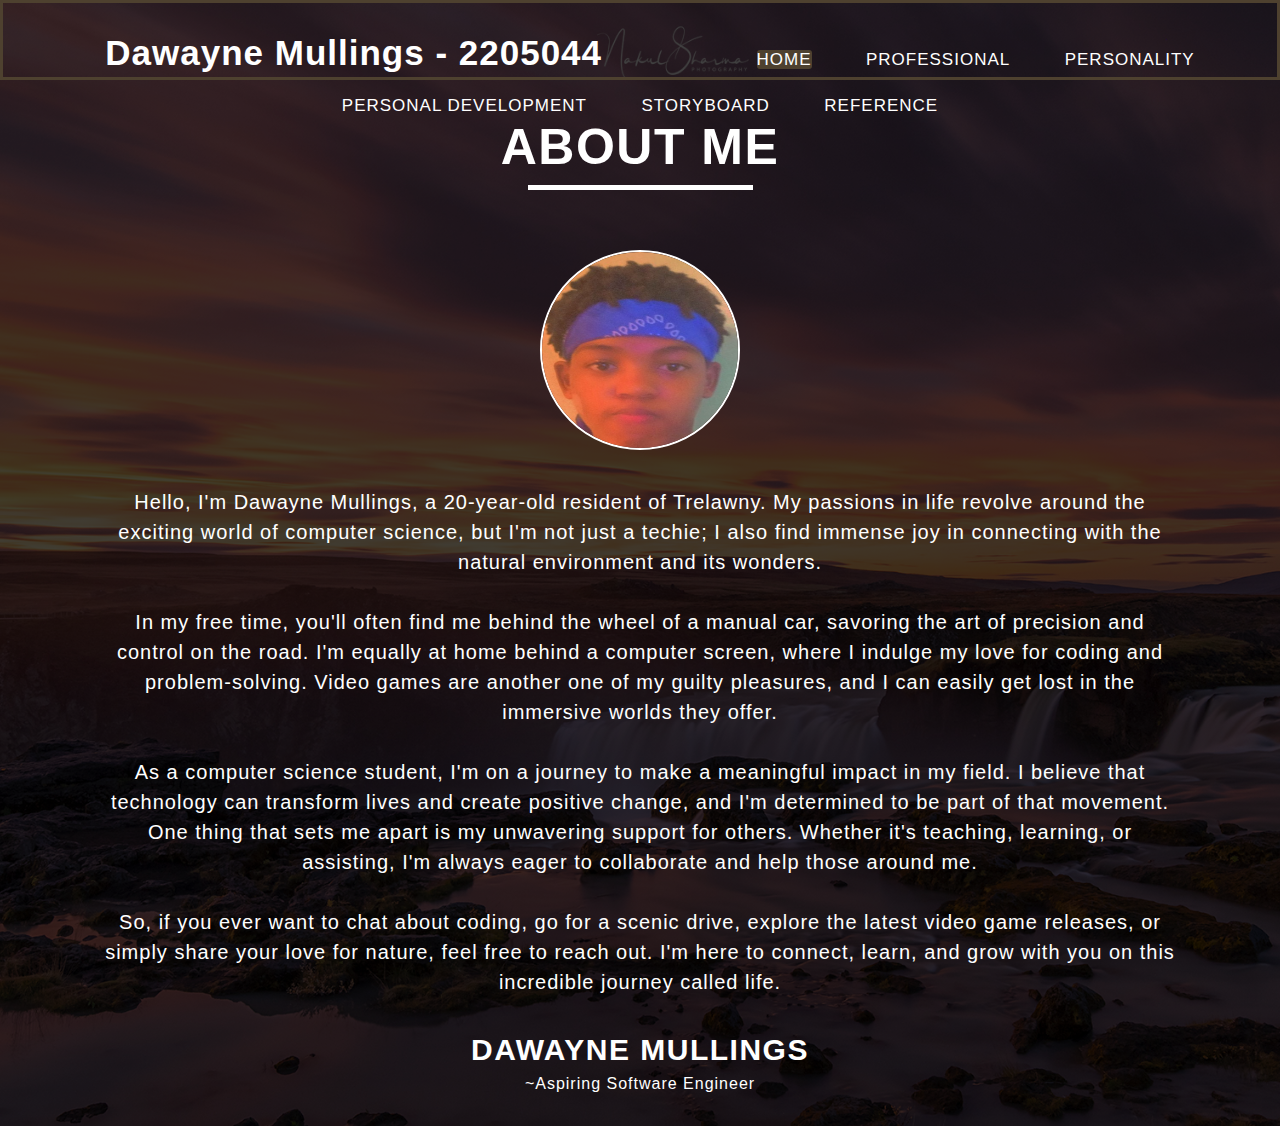
<file: WP_IA2_2205044/Codes/index.html>
<!DOCTYPE html>
    <html>
    <head>
        <meta charset="UTF-8">
        <meta name="viewport" content="width=device-width, initial-scale=1.0">
        <title>About Me</title>
        <link rel="stylesheet" href="style.css">
    </head>

    <body>
        <div class="container">
            <div class="navi">
                <nav>
                    <label class="myname">Dawayne Mullings - 2205044</label> 
                    <a class="active" > Home</a> 
                    <a href="professional.html" target="_blank"> Professional</a>
                    <a href="personality.html" target="_self"> Personality</a> 
                    <a href="PersonalDevelopement.html"> Personal development</a>
                    <a href="Storyboard.html"> Storyboard</a>
                    <a href="Reference.html"> Reference</a>
                </nav>  
            </div>

            <div class="testimonial">
                <article>
                    <h1>About me</h1>
                    <a href="mailto:madawayne4@gmail.com?subject=From Ind_Ass_2"><img src="../Assets/me1.jpg"/></a>
                    <blockquote>
                        Hello, I'm Dawayne Mullings, a 20-year-old resident of Trelawny. 
                        My passions in life revolve around the exciting world of computer science, 
                        but I'm not just a techie; I also find immense joy in connecting with the natural 
                        environment and its wonders.
                        </br></br>

                        In my free time, you'll often find me behind the wheel of a manual car, savoring 
                        the art of precision and control on the road. I'm equally at home behind a computer 
                        screen, where I indulge my love for coding and problem-solving. Video games are 
                        another one of my guilty pleasures, and I can easily get lost in the immersive worlds 
                        they offer.
                        </br></br>

                        As a computer science student, I'm on a journey to make a meaningful impact in my field. 
                        I believe that technology can transform lives and create positive change, and I'm 
                        determined to be part of that movement. One thing that sets me apart is my unwavering 
                        support for others. Whether it's teaching, learning, or assisting, I'm always eager to 
                        collaborate and help those around me.
                        </br></br>

                        So, if you ever want to chat about coding, go for a scenic drive, explore the latest 
                        video game releases, or simply share your love for nature, feel free to reach out. 
                        I'm here to connect, learn, and grow with you on this incredible journey called life.
                    </blockquote>

                    <h5>Dawayne Mullings</h5>
                    ~Aspiring Software Engineer
                </article>
            </div>
        </div>
    </body>
</html>
</file>
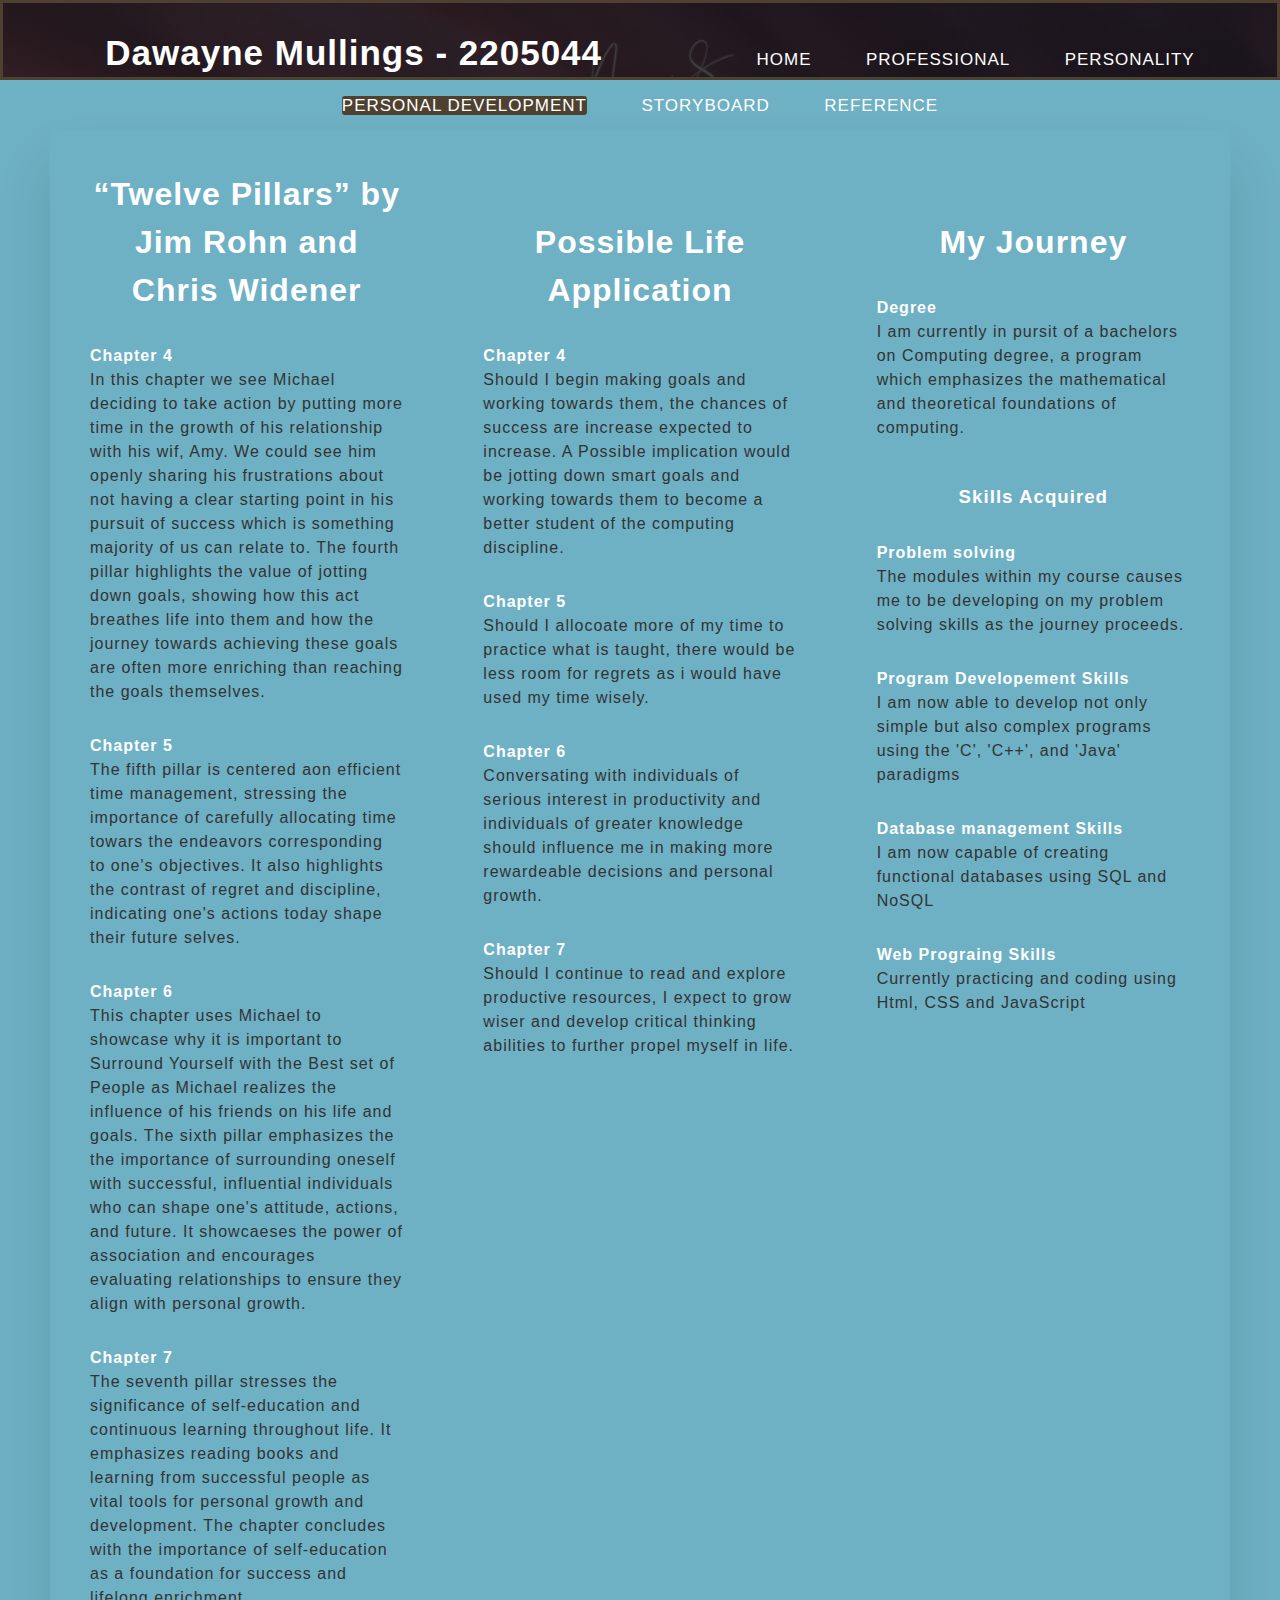
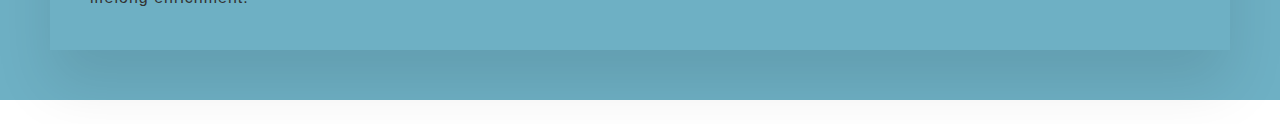
<file: WP_IA2_2205044/Codes/PersonalDevelopement.html>
<!DOCTYPE html>
    <html>
    <head>
        <meta charset="UTF-8">
        <meta name="viewport" content="width=device-width, initial-scale=1.0">
        <title>Personal developmen</title>
        <link rel="stylesheet" href="style.css">
    </head>

    <body>
        <div class="container">
            <div class="navi">
                <nav>
                    <label class="myname">Dawayne Mullings - 2205044</label> 
                    <a  href="index.html"> Home</a> 
                    <a href="professional.html"> Professional</a>
                    <a href="personality.html"> Personality</a> 
                    <a class="active"> Personal development</a>
                    <a href="Storyboard.html"> Storyboard</a> 
                    <a href="Reference.html"> Reference</a>
                </nav>  
            </div>

            <div class="personaldevelopementcontainer">
                <div class="personaldevelopement">
                    <div class="leftside">
                        <h1>“Twelve Pillars” by Jim Rohn and Chris Widener</h1>
                        <ul >
                            <li>
                                <h4>Chapter 4</h4>
                                <p>
                                    In this chapter we see Michael deciding to take action by putting 
                                    more time in the growth of his relationship with his wif, Amy. We could 
                                    see him openly sharing his frustrations about not having a clear starting
                                    point in his pursuit of success which is something majority of us can relate to.
                                    The fourth pillar highlights the value of jotting down goals, showing how 
                                    this act breathes life into them and how the journey towards achieving these
                                    goals are often more enriching than reaching the goals themselves.
                                </p>

                                <li>
                                    <h4>Chapter 5</h4>
                                    <p>
                                        The fifth pillar is centered aon efficient time management, stressing the
                                        importance of carefully allocating time towars the endeavors corresponding 
                                        to one's objectives. It also highlights the contrast of regret and discipline, 
                                        indicating one's actions today shape their future selves.
                                    </p>
                            </li>

                            <li>
                                    <h4>Chapter 6</h4>
                                    <p>
                                        This chapter uses Michael to showcase why it is important to Surround Yourself
                                        with the Best set of People as Michael realizes the influence of 
                                        his friends on his life and goals. The sixth pillar emphasizes the the importance of 
                                        surrounding oneself with successful, influential individuals who can shape one's attitude, 
                                        actions, and future. It showcaeses the power of association and encourages 
                                        evaluating relationships to ensure they align with personal growth.
                                    </p>
                                </li>

                                <li>
                                    <h4>Chapter 7</h4>
                                    <p>
                                        The seventh pillar stresses the significance of 
                                        self-education and continuous learning throughout life. It emphasizes 
                                        reading books and learning from successful people as vital tools for personal 
                                        growth and development. The chapter concludes with the importance of 
                                        self-education as a foundation for success and lifelong enrichment.
                                    </p>
                                </li>
                        </li>
                        </ul>
                    </div>

                    <div class="middle">
                        <h1><br>Possible Life Application</h1>
                        <ul>
                            <li>
                                <h4>Chapter 4</h4>
                                <p>
                                    Should I begin making goals and working towards them, the 
                                    chances of success are increase expected to increase. A Possible
                                    implication would be jotting down smart goals and working towards 
                                    them to become a better student of the computing discipline.
                                </p>
                            </li>

                            <li>
                                <h4>Chapter 5</h4>
                                <p>
                                    Should I allocoate more of my time to practice what is taught, there would be 
                                    less room for regrets as i would have used my time wisely.
                                </p>
                            </li>

                            <li>
                                <h4>Chapter 6</h4>
                                <p>
                                    Conversating with individuals of serious interest in productivity and individuals
                                    of greater knowledge should influence me in making more rewardeable decisions
                                    and personal growth.
                                </p>
                            </li>

                            <li>
                                <h4>Chapter 7</h4>
                                <p>
                                    Should I continue to read and explore productive resources, I expect to grow
                                    wiser and develop critical thinking abilities to further propel myself in life.
                                </p>
                            </li>
                        </ul>
                    </div>

                    <div class="rightside">
                        <h1><br>My Journey </h1>
                        <ul>
                            <li>
                                <h4>Degree</h4>
                                <p>
                                    I am currently in pursit of a bachelors on Computing degree, 
                                    a program which emphasizes the mathematical and theoretical foundations of computing.
                                </p>
                            </li>

                            <li>
                                <h3><br>Skills Acquired</h3>
                                <li>
                                    <h4>Problem solving</h4>
                                    <p>
                                        The modules within my course causes me to be developing on my problem solving 
                                        skills as the journey proceeds. 
                                    </p>
                                </li>

                                <li>
                                    <h4>Program Developement Skills</h4>
                                    <p>
                                        I am now able to develop not only simple but also complex programs using the
                                        'C', 'C++', and 'Java' paradigms 
                                    </p>
                                </li>

                                <li>
                                    <h4>Database management Skills</h4>
                                    <p>
                                        I am now capable of creating functional databases using 
                                        SQL and NoSQL
                                    </p>
                                </li>

                                <li>
                                    <h4>Web Prograing Skills</h4>
                                    <p>
                                        Currently practicing and coding using Html, CSS and JavaScript
                                    </p>
                                </li>
                                
                            </li>
                        </ul>
                    </div>
                </div>
            </div>

            </div>
        </div>
    </body>
</html>    
The name of the degree you are working towards, and the top three (3) skills you 
have acquired so far must be included on the webpage.
</file>
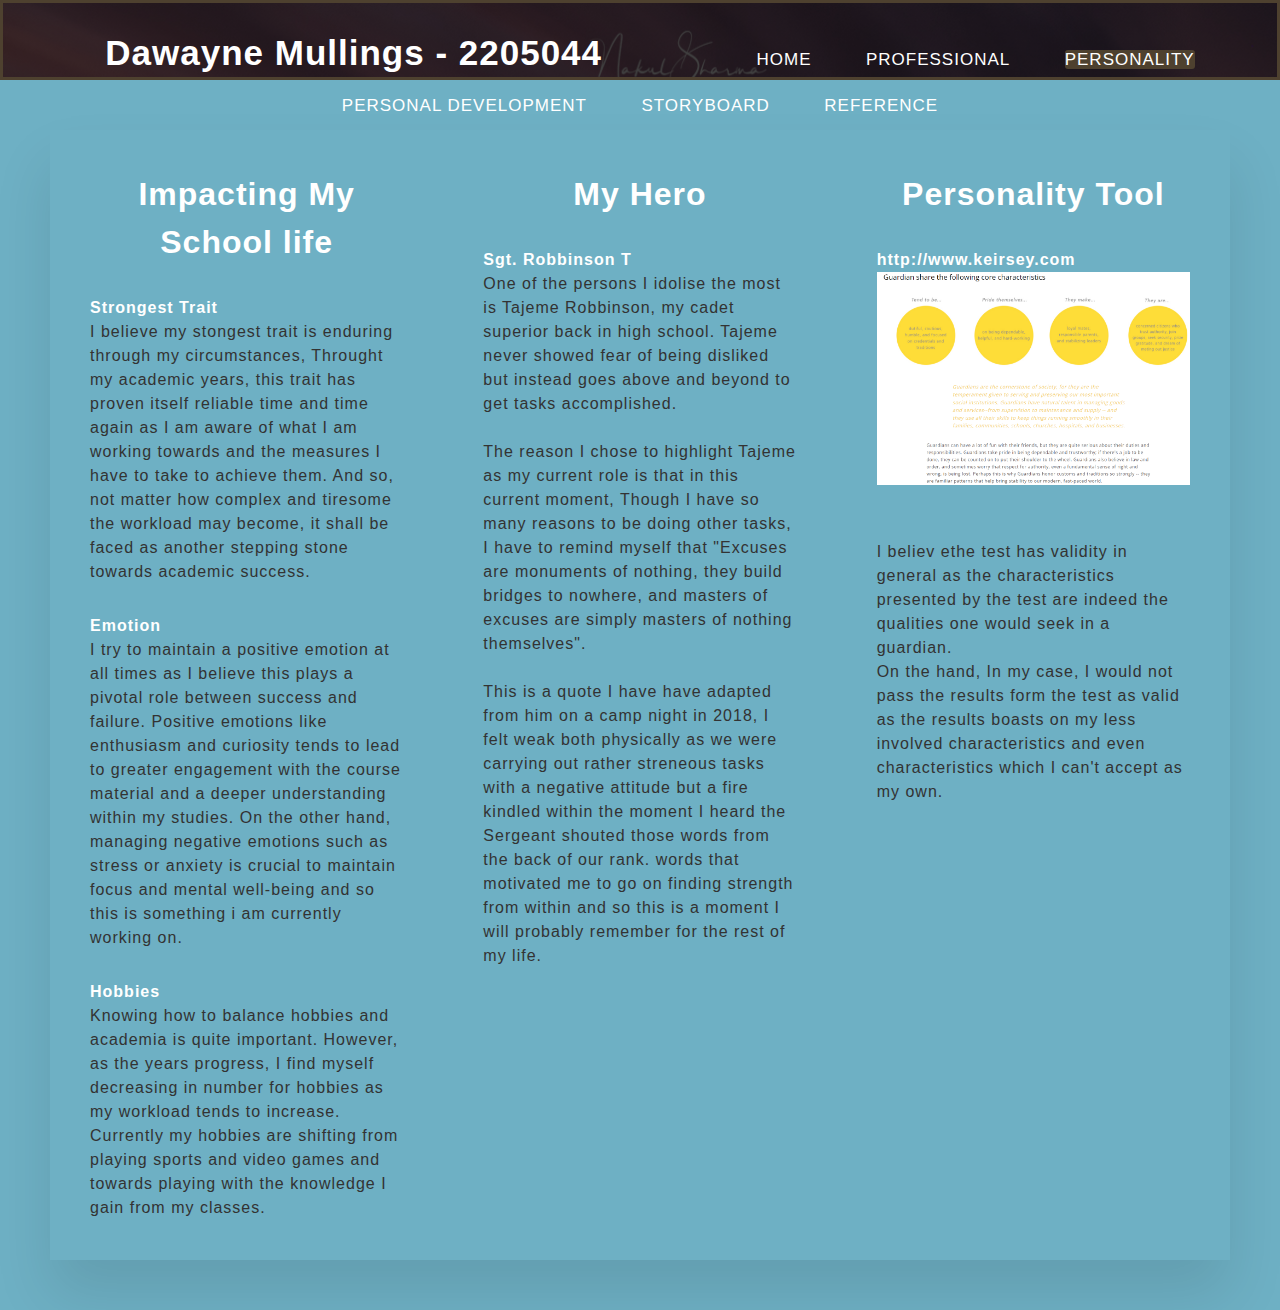
<file: WP_IA2_2205044/Codes/personality.html>
<!DOCTYPE html>
    <html>
    <head>
        <meta charset="UTF-8">
        <meta name="viewport" content="width=device-width, initial-scale=1.0">
        <title>Personality</title>
        <link rel="stylesheet" href="style.css">
    </head>

    <body>
        <div class="container">
            <div class="navi">
                <nav>
                    <label class="myname">Dawayne Mullings - 2205044</label> 
                    <a href="index.html"> Home</a> 
                    <a href="professional.html"> Professional</a>
                    <a class="active"> Personality</a> 
                    <a href="PersonalDevelopement.html"> Personal development</a>
                    <a href="Storyboard.html"> Storyboard</a> 
                    <a href="Reference.html"> Reference</a>
                </nav>  
            </div>
            
            <div class="personalitycontainer">
                <div class="personality">
                    <div class="leftside">
                        <h1>Impacting My School life</h1>
                        <ul >
                            <li>
                                <h4>Strongest Trait</h4>
                                <p>
                                    I believe my stongest trait is enduring through my circumstances, Throught
                                    my academic years, this trait has proven itself reliable time and time again 
                                    as I am aware of what I am working towards and the measures I have to take to achieve
                                    them. And so, not matter how complex and tiresome the workload may become, it shall
                                    be faced as another stepping stone towards academic success.
                                </p>
                            </li>

                            <li>
                                <h4>Emotion</h4>
                                <p>
                                    I try to maintain a positive emotion at all times as I believe this plays a 
                                    pivotal role between success and failure. Positive emotions like enthusiasm 
                                    and curiosity tends to lead to greater engagement with the course material 
                                    and a deeper understanding within my studies. On the other hand, managing negative 
                                    emotions such as stress or anxiety is crucial to maintain focus and mental well-being 
                                    and so this is something i am currently working on.
                                </p>
                            </li>

                            <li>
                                <h4>Hobbies</h4>
                                <p>
                                    Knowing how to balance hobbies and academia is quite important. However, 
                                    as the years progress, I find myself decreasing in number for hobbies as 
                                    my workload tends to increase. Currently my hobbies are shifting from 
                                    playing sports and video games and towards playing with the knowledge I gain 
                                    from my classes.
                                </p>
                            </li>
                        </ul>
                    </div>

                    <div class="middle">
                        <h1>My Hero</h1>
                        <ul >
                            <li>
                                <h4>Sgt. Robbinson T</h4>
                                <p>
                                One of the persons I idolise the most is Tajeme Robbinson, my cadet superior 
                                back in high school. Tajeme never showed fear of being disliked but instead goes 
                                above and beyond to get tasks accomplished. </br></br>
                                The reason I chose to highlight Tajeme as my current role is that in this current 
                                moment, Though I have so many reasons to be doing other tasks, I have to remind 
                                myself that "Excuses are monuments of nothing, they build bridges to nowhere, and 
                                masters of excuses are simply masters of nothing themselves". </br></br> This is a quote I have 
                                have adapted from him on a camp night in 2018, I felt weak both physically as we were 
                                carrying out rather streneous tasks with a negative attitude but a fire kindled within 
                                the moment I heard the Sergeant shouted those words from the back of our rank. words that 
                                motivated me to go on finding strength from within and so this is a moment I will probably
                                remember for the rest of my life.
                                </p>
                            </li>  
                        </ul> 
                    </div>

                    <div class="rightside">
                        <h1>Personality Tool</h1>
                        <ul >
                            <li>
                                <h4>http://www.keirsey.com</h4>
                                <img src="../Assets/personality.png" width="100%" >
                                <p>
                                    <br></br>
                                    I believ ethe test has validity in general as the characteristics presented by
                                    the test are indeed the qualities one would seek in a guardian.
                                    </br>
                                    On the hand, In my case, I would not pass the results form the test as valid as 
                                    the results boasts on my less involved characteristics and even characteristics which 
                                    I can't accept as my own. 
                                </p>
                            </li>
                        </ul> 
                    </div>
                    
            </div>

            </div>
        </div>

        
    </body>
</html>
</file>
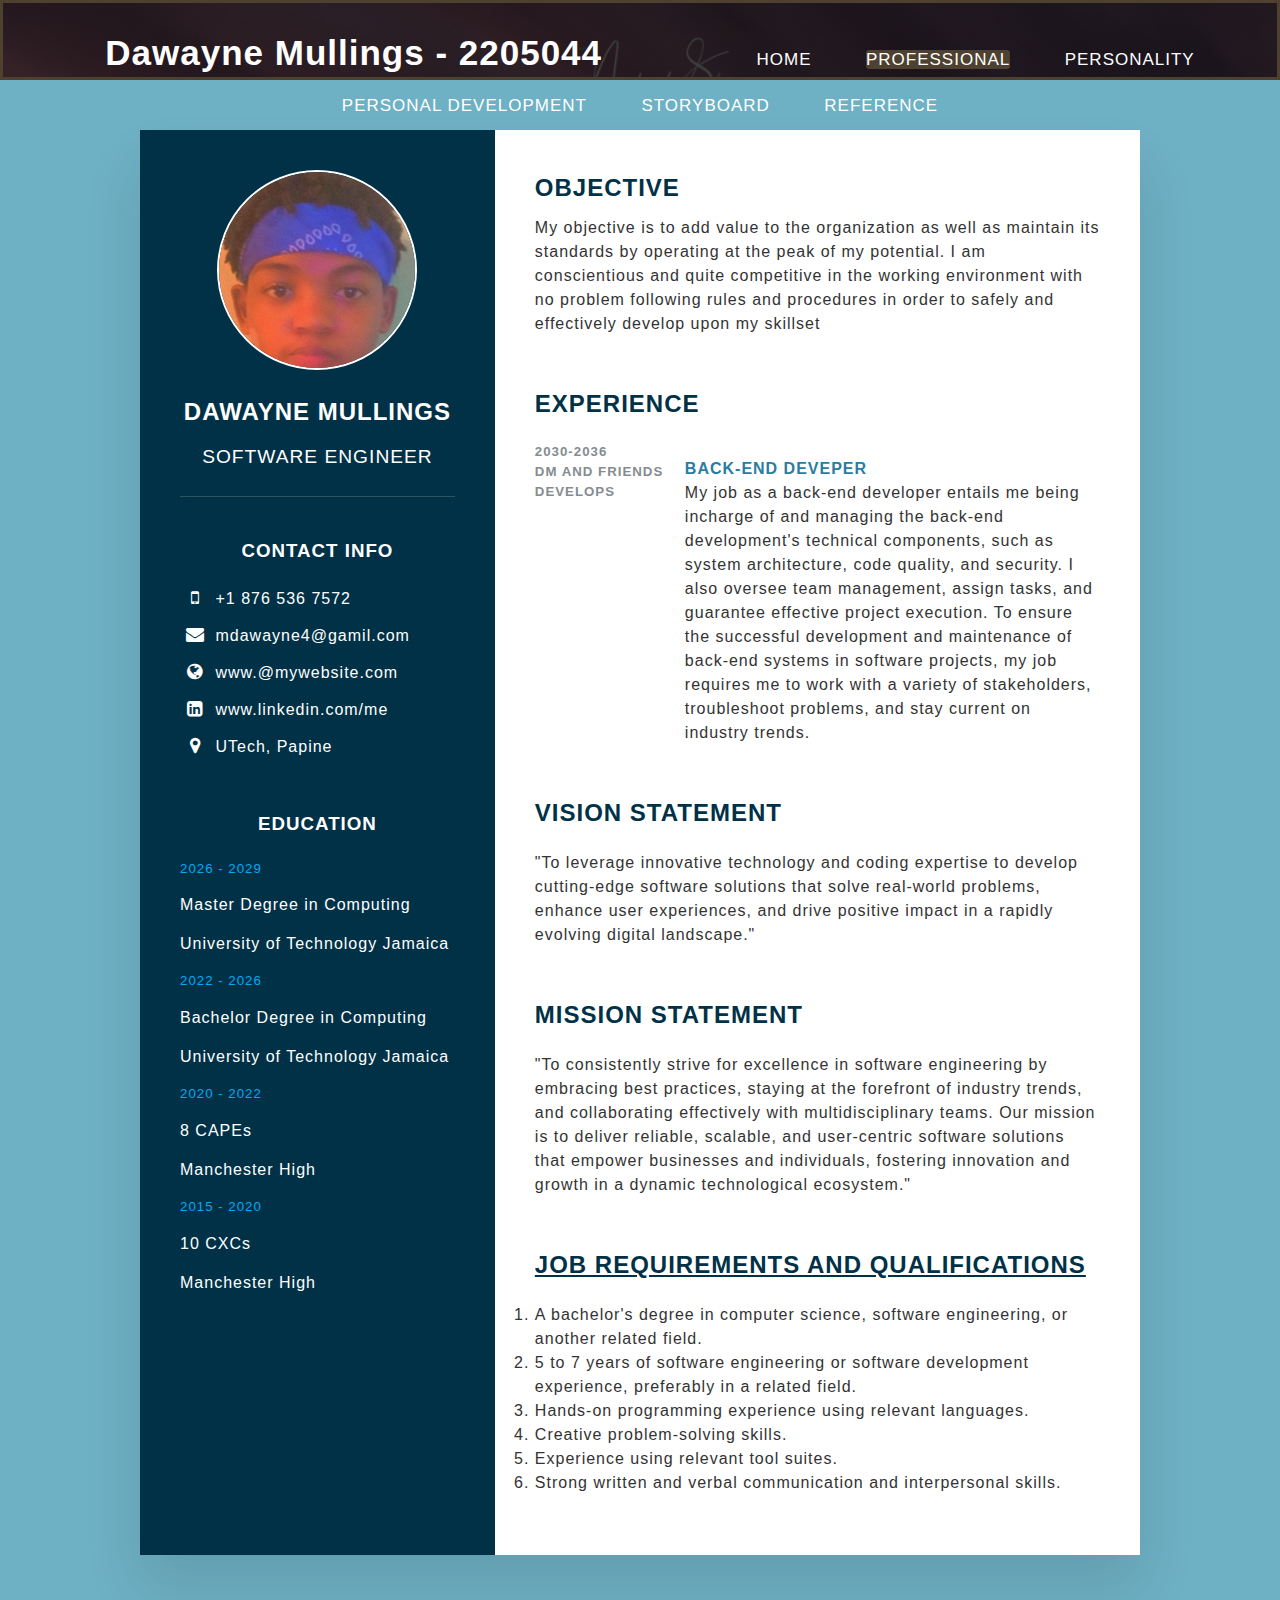
<file: WP_IA2_2205044/Codes/professional.html>
<!DOCTYPE html>
    <html>
    <head>
        <meta charset="UTF-8">
        <meta name="viewport" content="width=device-width, initial-scale=1.0">
        <title>Professional</title>
        <link rel="stylesheet" href="https://cdnjs.cloudflare.com/ajax/libs/font-awesome/4.7.0/css/font-awesome.css" integrity="sha512-5A8nwdMOWrSz20fDsjczgUidUBR8liPYU+WymTZP1lmY9G6Oc7HlZv156XqnsgNUzTyMefFTcsFH/tnJE/+xBg==" crossorigin="anonymous" referrerpolicy="no-referrer" />
        <link rel="stylesheet" href="style.css">
    </head>

    <body>
        <div class="container">
            <div class="navi">
                <nav>
                    <label class="myname">Dawayne Mullings - 2205044</label> 
                    <a href="index.html"> Home</a> 
                    <a class="active"> Professional</a>
                    <a href="personality.html"> Personality</a> 
                    <a href="PersonalDevelopement.html"> Personal development</a>
                    <a href="Storyboard.html"> Storyboard</a> 
                    <a href="Reference.html"> Reference</a>
                </nav>  
            </div>
        

            <div class="resumecontainer">
                <div class="resume">
                    <div class="leftside">
                        <div class="profiletext">
                            <div class="imgbox">
                                <img src="../Assets/me1.jpg">
                            </div>
                            <h2> Dawayne Mullings </br> <span> Software Engineer</span></h2>
                        </div>

                        <div class="contactinfo">
                            <h3 class = "title"> Contact Info</h3>
                            <ul>
                                <li>
                                    <span class="icon"><i class="fa fa-mobile" aria-hidden="true"></i></span>
                                    <span class="text">+1 876 536 7572</span>
                                </li>
                                    
                                <li>
                                    <span class="icon"><i class="fa fa-envelope" aria-hidden="true"></i></span>
                                    <a href="mailto:mdawayne4@gmail.com" target="_blank"> <span class="text">mdawayne4@gamil.com</span> </a>
                                </li>

                                <li>
                                    <span class="icon"><i class="fa fa-globe" aria-hidden="true"></i></span>
                                    <a href="https://codingdm23.github.io/" target="_blank"> <span class="text">www.@mywebsite.com</span> </a>
                                </li>

                                <li>
                                    <span class="icon"><i class="fa fa-linkedin-square" aria-hidden="true"></i></span>
                                    <span class="text">www.linkedin.com/me</span>
                                </li>

                                <li>
                                    <span class="icon"><i class="fa fa-map-marker" aria-hidden="true"></i></span>
                                    <span class="text">UTech, Papine</span>
                                </li>
                            </ul>
                        </div>
                        
                        <div class="contactinfo education">
                            <h3 class = "title">Education</h3>
                            <ul>
                                <li>
                                    <h5> 2026 - 2029 </h5>
                                    <h4> Master Degree in Computing</h4>
                                    <h4> University of Technology Jamaica</h4>
                                </li>
                                    
                                <li>
                                    <h5> 2022 - 2026 </h5>
                                    <h4> Bachelor Degree in Computing</h4>
                                    <h4> University of Technology Jamaica</h4>
                                </li>

                                <li>
                                    <h5> 2020 - 2022 </h5>
                                    <h4> 8 CAPEs</h4>
                                    <h4> Manchester High</h4>
                                </li>

                                <li>
                                    <h5> 2015 - 2020 </h5>
                                    <h4> 10 CXCs</h4>
                                    <h4> Manchester High</h4>
                                </li>
                            </ul>
                        </div>
                    </div>


                    <div class="rightside">
                        <div class="about">
                            <h2 class="title2">Objective</h2>
                            <p>
                                My objective is to add value to the organization as well as 
                                maintain its standards by operating at the peak of my potential. 
                                I am conscientious and quite competitive in the working environment 
                                with no problem following rules and procedures in order to safely and 
                                effectively develop upon my skillset
                            </p>
                        </div>   
                        
                        <div class="about">
                            <h2 class="title2">Experience</h2>
                            <div class="box">
                                <div class="year_company">
                                    <h5>2030-2036</h5>
                                    <h5>Dm and Friends develops</h5>
                                </div>

                                <div class="text">
                                    <h4>Back-end Deveper</h4>
                                    <p>
                                        My job as a back-end developer entails me being incharge of 
                                        and managing the back-end development's technical components, 
                                        such as system architecture, code quality, and security. I also 
                                        oversee team management, assign tasks, and guarantee effective 
                                        project execution. To ensure the successful development and 
                                        maintenance of back-end systems in software projects, my job 
                                        requires me to work with a variety of stakeholders, troubleshoot 
                                        problems, and stay current on industry trends.
                                    </p>
                                </div>
                            </div>
                        </div>
                        
                        <div class="about">
                            <h2 class="title2">Vision Statement</h2>
                            <div class="box">
                                <div class="text">
                                    <p>
                                        "To leverage innovative technology and coding expertise to 
                                        develop cutting-edge software solutions that solve real-world 
                                        problems, enhance user experiences, and drive positive impact 
                                        in a rapidly evolving digital landscape."
                                    </p>
                                </div>
                            </div>
                        </div>

                        <div class="about">
                            <h2 class="title2">Mission Statement</h2>
                            <div class="box">
                                <div class="text">
                                    <p>
                                        "To consistently strive for excellence in software engineering 
                                        by embracing best practices, staying at the forefront of 
                                        industry trends, and collaborating effectively with 
                                        multidisciplinary teams. Our mission is to deliver reliable, 
                                        scalable, and user-centric software solutions that empower 
                                        businesses and individuals, fostering innovation and growth in a 
                                        dynamic technological ecosystem."
                                    </p>
                                </div>
                            </div>
                        </div>
                        
                        <div class="about">
                            <h2 class="title2" style="text-decoration: underline;">JOB REQUIREMENTS AND QUALIFICATIONS</h2>
                            <div class="box">
                                <div class="text">
                                    <ol>
                                        <li>
                                            A bachelor's degree in computer science, software engineering, or another related field.
                                        </li>

                                        <li>
                                            5 to 7 years of software engineering or software development experience, preferably in a related field.
                                        </li>

                                        <li>
                                            Hands-on programming experience using relevant languages.
                                        </li>

                                        <li>
                                            Creative problem-solving skills.
                                        </li>

                                        <li>
                                            Experience using relevant tool suites.                                          
                                        </li>

                                        <li>
                                            Strong written and verbal communication and interpersonal skills.  
                                        </li>
                                    </ol>
                                </div>
                            </div>
                        </div>


                    </div>
                </div>
            </div>
        </div>
    </body>
</html>
</file>
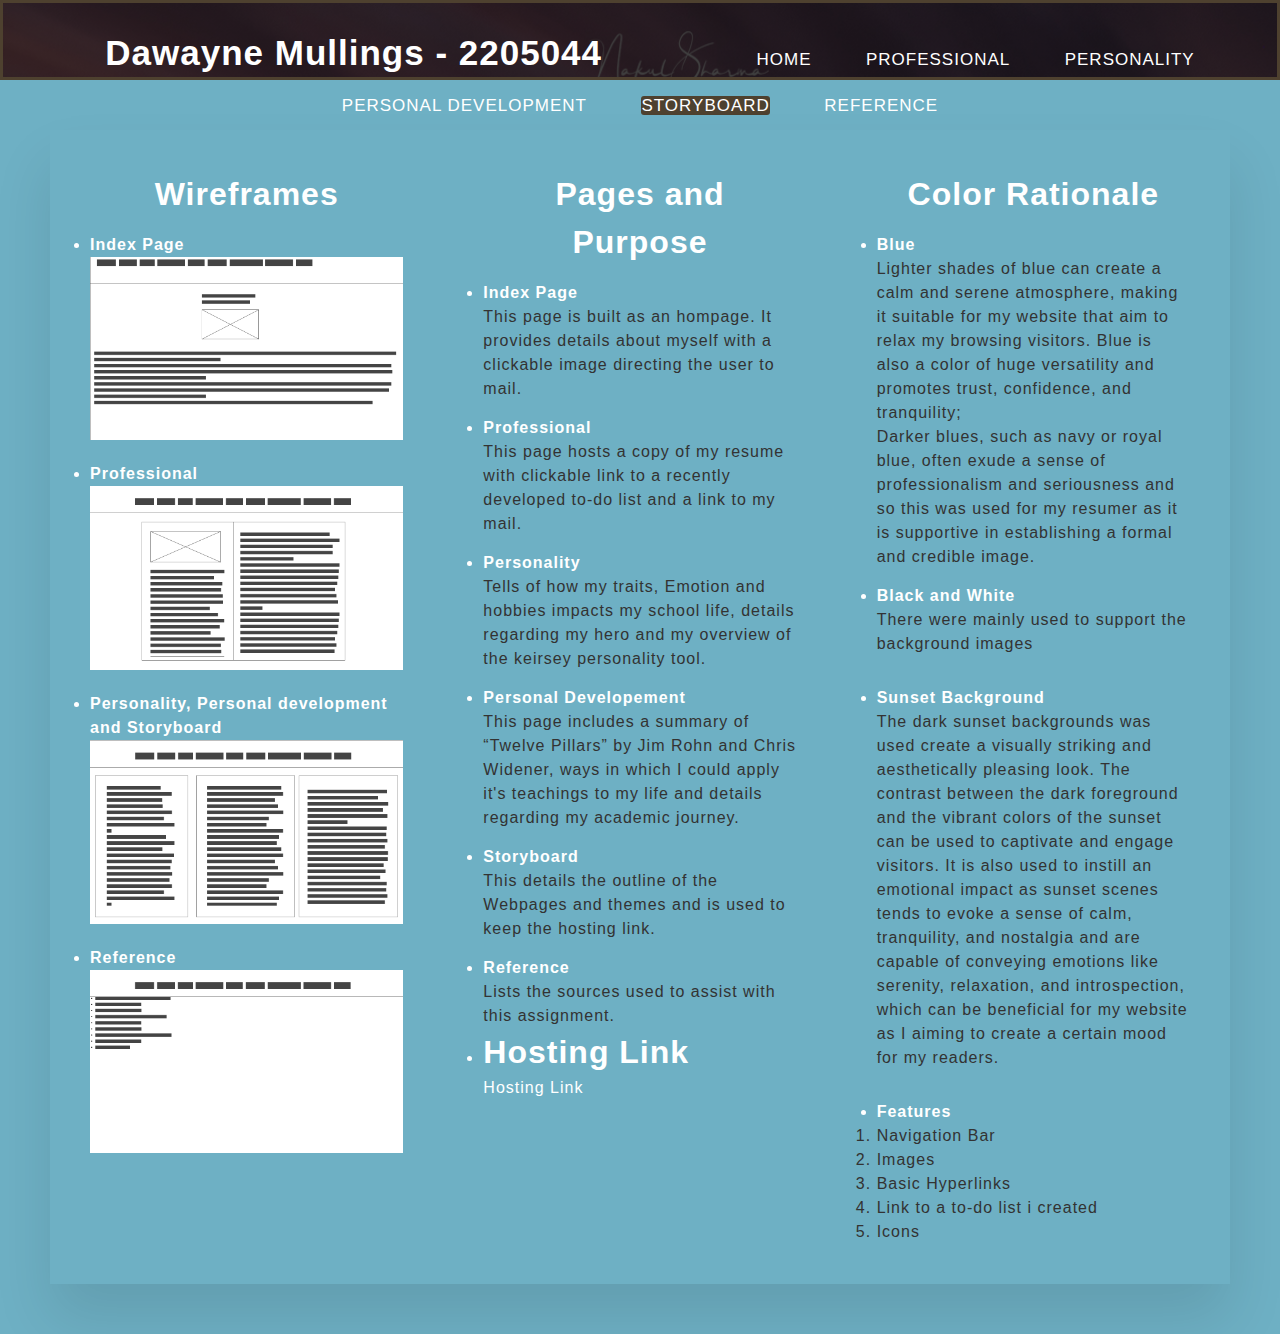
<file: WP_IA2_2205044/Codes/Storyboard.html>
<!DOCTYPE html>
    <html>
    <head>
        <meta charset="UTF-8">
        <meta name="viewport" content="width=device-width, initial-scale=1.0">
        <title>Storyboard</title>
        <link rel="stylesheet" href="style.css">
    </head>

    <body>
        <div class="container">
            <div class="navi">
                <nav>
                    <label class="myname">Dawayne Mullings - 2205044</label> 
                    <a href="index.html"> Home</a> 
                    <a href="professional.html"> Professional</a>
                    <a href="personality.html"> Personality</a> 
                    <a href="PersonalDevelopement.html"> Personal development</a>
                    <a class="active"> Storyboard</a> 
                    <a href="Reference.html"> Reference</a>
                </nav>  
            </div>

            <div class="storyboardcontainer">
                <div class="storyboard">
                    <div class="leftside">
                        <h1>Wireframes</h1>
                        <ul >
                            <li>
                                <h4>Index Page</h4>
                                <img src="../Assets/index.png">
                            </li> 

                            <li>
                                <h4>Professional</h4>
                                <img src="../Assets/professional.png">
                            </li>

                            <li>
                                <h4>Personality, Personal development and Storyboard</h4>
                                <img src="../Assets/main.png">
                            </li>

                            <li>
                                <h4>Reference</h4>
                                <img src="../Assets/reference.png">
                            </li>
                        </ul> 
                    </div>

                    <div class="middle">
                        <h1>Pages and Purpose</h1>
                        <ul >
                            <li>
                                <h4>Index Page</h4>
                                <p>
                                    This page is built as an hompage. It provides details about myself with a clickable image directing the user to mail.
                                </p>
                            </li> 

                            <li>
                                <h4>Professional</h4>
                                <p>
                                    This page hosts a copy of my resume with clickable link to a recently developed to-do list and 
                                    a link to my mail.
                                </p>
                            </li>

                            <li>
                                <h4>Personality</h4>
                                <p>
                                    Tells of how my traits, Emotion and hobbies impacts my school life, details regarding my 
                                    hero and my overview of the keirsey personality tool.
                                </p>
                            </li>

                            <li>
                                <h4>Personal Developement</h4>
                                <p>
                                    This page includes a summary of “Twelve Pillars” by Jim Rohn and Chris Widener, ways
                                    in which I could apply it's teachings to my life and details regarding my academic journey.
                                </p>
                            </li>

                            <li>
                                <h4>Storyboard</h4>
                                <p>
                                    This details the outline of the Webpages and themes and is used to keep the hosting link.
                                </p>
                            </li>

                            <li>
                                <h4>Reference</h4>
                                <p>
                                    Lists the sources used to assist with this assignment.
                                </p>
                            </li>

                            <li>
                                <h1 style="text-align: left;">Hosting Link</h1>
                                <p>
                                    <a href="https://IA2_2205044_DawayneMullings.github.io" target="_blank">Hosting Link</a>
                                </p>
                            </li>
                        </ul> 
                    </div>

                    <div class="rightside">
                        <h1>Color Rationale</h1>
                        <ul >
                            <li>
                                <h4>Blue</h4>
                                <p>
                                    Lighter shades of blue can create a calm and serene atmosphere, making it suitable for my website that aim to relax my browsing visitors.
                                    Blue is also a color of huge versatility and promotes trust, confidence, and tranquility;
                                    <br>
                                    Darker blues, such as navy or royal blue, often exude a sense of professionalism and seriousness and 
                                    so this was used for my resumer as it is supportive in establishing a formal and credible image.
                                </p>
                            </li> 
                            
                            <li>
                                <h4>Black and White</h4>
                                <p>
                                    There were mainly used to support the background images
                                </p>
                            </li>

                            <li>
                                <h4></h4>
                                <h4>Sunset Background</h4>
                                <p>
                                    The dark sunset backgrounds was used create a visually striking and aesthetically pleasing look. The contrast between the dark foreground and the 
                                    vibrant colors of the sunset can be used to captivate and engage visitors. It is also used to instill an emotional impact as sunset scenes 
                                    tends to evoke a sense of calm, tranquility, and nostalgia and are capable of conveying emotions like serenity, relaxation, and introspection,
                                    which can be beneficial for my website as I aiming to create a certain mood for my readers.
                                </p>
                            </li>

                            <li>
                                <h4></h4>
                                <h4>Features</h4>
                                <ol>
                                    <li>Navigation Bar</li>
                                    <li>Images</li>
                                    <li>Basic Hyperlinks</li>
                                    <li>Link to a to-do list i created</li>
                                    <li>Icons</li>
                                </ol>
                            </li>
                        </ul> 
                    </div>

                </div>
            </div>
        </div>

        <style>
            li img{max-width: 100%;}
        </style>
    </body>
</html>
</file>
<file: WP_IA2_2205044/Codes/style.css>
*
 {
    font-family: Arial, sans-serif;
    margin: 0px;
    padding: 0px;
    box-sizing: border-box;
    text-align: center;
    color: #fff;
    line-height: 1.5;
    letter-spacing: 1px;
    text-decoration: none;
}



nav
{
    padding: 10px 20px;
    text-align: center;
    letter-spacing: 50px;
    border: solid;
    border-color: rgb(78, 65, 47);
    height: 80px;
    width: 100%;
}

label.myname
{
    font-size: 35px;
    line-height: 80px;
    padding: 0 100px 0px 20px;
    font-weight: bold;
}

nav a
{
    font-size: 17px;
    text-transform: uppercase;
    border-radius: 3px;
}

a.active,a:hover
{
    background:rgb(78, 65, 47);
    transition: 0.5s;
}

.container 
{
    min-height: 100vh;
    width: 100%;
    background-image: linear-gradient(rgba(0, 0, 0, 0.75), rgba(0,0,0,0.75)), url(../Assets/image1.jpeg); 
    background-position: center; 
    background-repeat: no-repeat; 
    background-size: cover;
}

.testimonial
{
    padding: 30px 100px;
}

article h1
{
    font-size: 50px;
    font-weight: 800;
    text-transform: uppercase;
    letter-spacing: 1.5px;
}

article h1::after
{
    content: "";
    height: 5px;
    width: 225px;
    background-color: #fff;
    display: block;
    margin: auto;
}

article img
{
    position: relative;
    width: 200px;
    height: 200px;
    border-radius: 50%;
    overflow: hidden;
    border: solid white 2px;
    margin-top: 60px;
}

blockquote
{
    font-family: sans-serif;
    font-size: 20px;
    margin-top: 30px;
}

article h5
{
    text-transform: uppercase;
    font-size: 30px;
    margin-top: 30px;
    letter-spacing: 1.5px;
}

article p
{
    font-size: 17px;
}

.resumecontainer
{
    display: flex;
    justify-content: center;
    align-items: center;
    min-height: 100vh;
    background-color: #6eb0c4;
}

.resume
{
    position: relative;
    width: 100%;
    max-width: 1000px;
    min-height: 1000px;
    background: #fff;
    display: grid;
    grid-template-columns: 1.1fr 2fr;
    box-shadow: 0px 35px 55px rgba(0,0,0,0.1);
    margin: 50px;
}

.resume .leftside
{
    background: #003147;
    position: relative;
    padding: 40px;
}

.profiletext
{
    position: relative;
    display: flex;
    flex-direction: column;
    align-items: center;
    padding-bottom: 20px;
    border-bottom: 1px solid rgba(225, 225, 225, 0.2);
}

.profiletext .imgbox
{
    position: relative;
    width: 200px;
    height: 200px;
    border-radius: 50%;
    overflow: hidden;
    border: solid white 2px;
}

.profiletext .imgbox img
{
    position: absolute;
    top: 0;
    left: 0;
    width: 100%;
    height: 100%;
    object-fit: cover;
}

.profiletext h2
{
    font-size: 1.5em;
    margin-top: 20px;
    text-transform: uppercase;
    text-align: center;
    font-weight: 600;
    line-height: 1.8em;
}

.profiletext h2 span
{
    font-size: 0.8em;
    font-weight: 300;
}

.contactinfo
{
    padding-top: 40px;
}

.title
{
    text-transform: uppercase;
    font-weight: 600;
    letter-spacing: 1px;
    margin-bottom: 20px;
}

.contactinfo ul
{
    position: relative;
}

.contactinfo ul li
{
    position: relative;
    text-align: left;
    cursor: pointer;
    margin: 10px 0;
    list-style: none;
}

.contactinfo ul li .icon
{
    display: inline-block;
    width:30px;
    font-size: 18px;
    color: #038cfc;
}

.contactinfo ul li span
{
    font-weight: 300;
}

.contactinfo.education li
{
    margin-bottom: 15px;
}

.contactinfo.education h5
{
    color: #03a9f4;
    font-weight: 500;
    text-align: left;  
}

.contactinfo.education h4
{
    font-weight: 500;
    text-align: left;
}

.contactinfo.education h4:nth-child(2)
{
    font-weight: 500;
}

.resume .rightside
{
    background: #fff;   
    position: relative;
    padding: 40px; 
}

.about
{
    margin-bottom: 50px;
}

.about:last-child
{
    margin-bottom: 0;
}

.title2
{
    color: #003147;
    text-transform: uppercase;
    letter-spacing: 1px;
    margin-bottom: 10px;
    text-align: left;
}

p
{
    color: #333;
    text-align: left;
}

.about .box 
{
    display: flex;
    flex-direction: row;
    margin: 20px 0;
}

.about .box .year_company
{
    min-width: 150px;
}

.about .box .year_company h5
{
    text-transform: uppercase;
    color: #848c90;
    text-align: left;
    font-weight: 600;
}

.about .box .text h4
{
    text-align: left;
    text-transform: uppercase;
    color: #2a7da2;
    font-size: 16px;
}

.personalitycontainer
{
    display: flex;
    justify-content: center;
    align-items: center;
    min-height: 100vh;
    background-color: #6eb0c4;
}


.personality
{
    position: relative;
    width: 100%;
    min-height: 1000px;
    display: grid;
    grid-template-columns: 1fr 1fr 1fr;
    box-shadow: 0px 35px 55px rgba(0,0,0,0.1);
    margin:50px;
}

.personality .leftside
{
    position: relative;
    padding: 40px;
}

.personality ul li, h4
{
    padding-top: 15px;
    text-align: left;
    list-style: none;
    text-decoration: none;
}

.personality .middle
{
    position: relative;
    padding: 40px;
}

.personality .rightside
{
    position: relative;
    padding: 40px;
}


.personaldevelopementcontainer
{
    display: flex;
    justify-content: center;
    align-items: center;
    min-height: 100vh;
    background-color: #6eb0c4;
}


.personaldevelopement
{
    position: relative;
    width: 100%;
    min-height: 1000px;
    display: grid;
    grid-template-columns: 1fr 1fr 1fr;
    box-shadow: 0px 35px 55px rgba(0,0,0,0.1);
    margin:50px;
}

.personaldevelopement .leftside
{
    position: relative;
    padding: 40px;
}

.personaldevelopement ul li, h4
{
    padding-top: 15px;
    text-align: left;
    list-style: none;
    text-decoration: none;
}

.personaldevelopement .middle
{
    position: relative;
    padding: 40px;
}

.personaldevelopement .rightside
{
    position: relative;
    padding: 40px;
}

ol li
{
    color: #333;
    text-align: left;
}

.storyboardcontainer
{
    display: flex;
    justify-content: center;
    align-items: center;
    min-height: 100vh;
    background-color: #6eb0c4;
}

.storyboard
{
    position: relative;
    width: 100%;
    min-height: 1000px;
    display: grid;
    grid-template-columns: 1fr 1fr 1fr;
    box-shadow: 0px 35px 55px rgba(0,0,0,0.1);
    margin:50px;
}

.storyboard .leftside
{
    position: relative;
    padding: 40px;
}

.storyboard .middle
{
    position: relative;
    padding: 40px;
}

.storyboard .rightside
{
    position: relative;
    padding: 40px;
}
</file>
